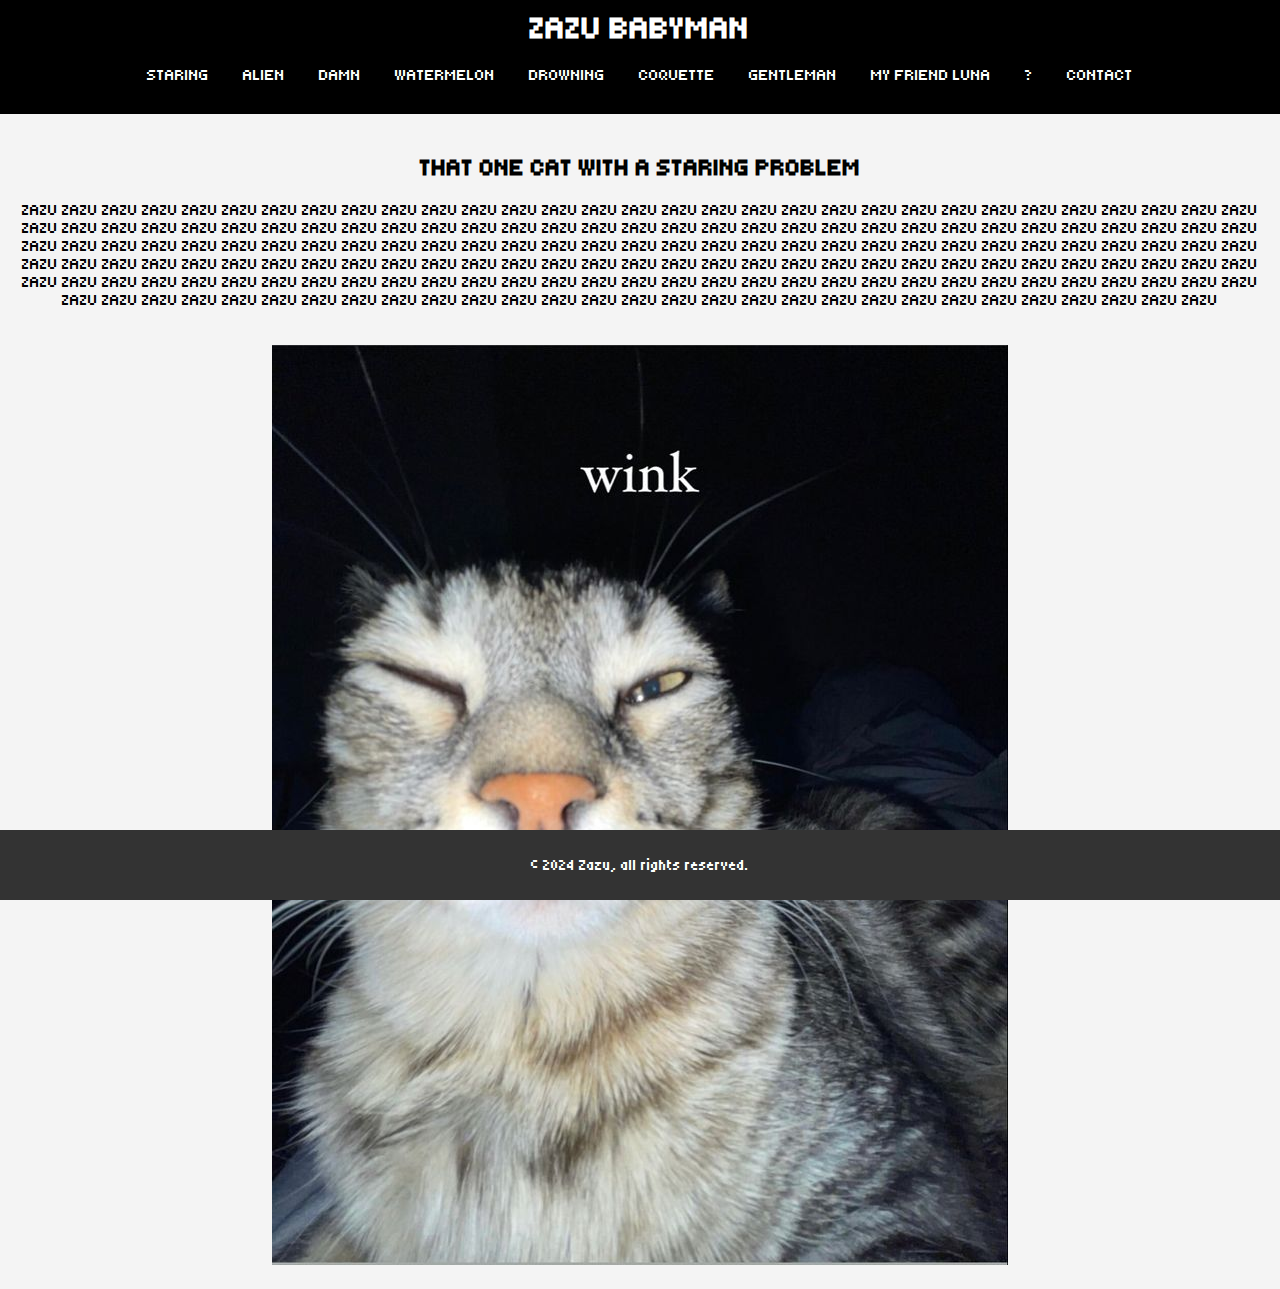
<file: index.html>
<!DOCTYPE html>
<html lang="pt-BR">
<head>
    <meta charset="UTF-8">
    <meta name="viewport" content="width=device-width, initial-scale=1.0">
    <title>Zazu Tribute</title>
    <link rel="stylesheet" href="style.css">
    <link rel="preconnect" href="https://fonts.googleapis.com">
    <link rel="preconnect" href="https://fonts.gstatic.com" crossorigin>
    <link href="https://fonts.googleapis.com/css2?family=Tiny5&display=swap" rel="stylesheet">
</head>
<body>
    <header>
        <h1>ZAZU BABYMAN</h1>
        <nav>
            <ul>
                <li><a href="stare.html">STARING</a></li>
                <li><a href="alien.html">ALIEN</a></li>
                <li><a href="kendrick.html">DAMN</a></li>
                <li><a href="watermelon.html">WATERMELON</a></li>
                <li><a href="drowning.html">DROWNING</a></li>
                <li><a href="coquette.html">COQUETTE</a></li>
                <li><a href="gentleman.html">GENTLEMAN</a></li>
                <li><a href="luna.html">MY FRIEND LUNA</a></li>
                <li><a href="sus.html">?</a></li>
                <li><a href="https://www.instagram.com/zazubabyman/">CONTACT</a></li>
            </ul>
        </nav>
    </header>

    <main>
        <section class="intro">
            <h2>THAT ONE CAT WITH A STARING PROBLEM</h2>
            <p>ZAZU ZAZU ZAZU ZAZU ZAZU ZAZU ZAZU ZAZU ZAZU ZAZU ZAZU ZAZU ZAZU ZAZU ZAZU ZAZU ZAZU ZAZU ZAZU ZAZU ZAZU ZAZU ZAZU ZAZU ZAZU ZAZU ZAZU ZAZU ZAZU ZAZU ZAZU ZAZU ZAZU ZAZU ZAZU ZAZU ZAZU ZAZU ZAZU ZAZU ZAZU ZAZU ZAZU ZAZU ZAZU ZAZU ZAZU ZAZU ZAZU ZAZU ZAZU ZAZU ZAZU ZAZU ZAZU ZAZU ZAZU ZAZU  ZAZU ZAZU ZAZU ZAZU ZAZU ZAZU ZAZU ZAZU ZAZU ZAZU ZAZU ZAZU ZAZU ZAZU ZAZU ZAZU ZAZU ZAZU ZAZU ZAZU ZAZU ZAZU ZAZU ZAZU ZAZU ZAZU ZAZU ZAZU ZAZU ZAZU ZAZU ZAZU ZAZU ZAZU ZAZU ZAZU ZAZU ZAZU ZAZU ZAZU ZAZU ZAZU ZAZU ZAZU ZAZU ZAZU ZAZU ZAZU ZAZU ZAZU ZAZU ZAZU ZAZU ZAZU ZAZU ZAZU ZAZU ZAZU ZAZU ZAZU ZAZU ZAZU ZAZU ZAZU ZAZU ZAZU ZAZU ZAZU ZAZU ZAZU ZAZU ZAZU ZAZU ZAZU ZAZU ZAZU ZAZU ZAZU ZAZU ZAZU ZAZU ZAZU ZAZU ZAZU ZAZU ZAZU ZAZU ZAZU ZAZU ZAZU ZAZU ZAZU ZAZU ZAZU ZAZU ZAZU ZAZU ZAZU ZAZU ZAZU ZAZU ZAZU ZAZU ZAZU ZAZU ZAZU ZAZU ZAZU ZAZU ZAZU ZAZU ZAZU ZAZU ZAZU ZAZU ZAZU ZAZU ZAZU ZAZU ZAZU ZAZU ZAZU ZAZU ZAZU ZAZU ZAZU</p>
            <p></p>
            <img src="wink.jpg" alt="Imagem Exemplo">
        </section>
    </main>

    <footer>
        <p>&copy; 2024 Zazu, all rights reserved.</p>
    </footer>
</body>
</html>
</file>
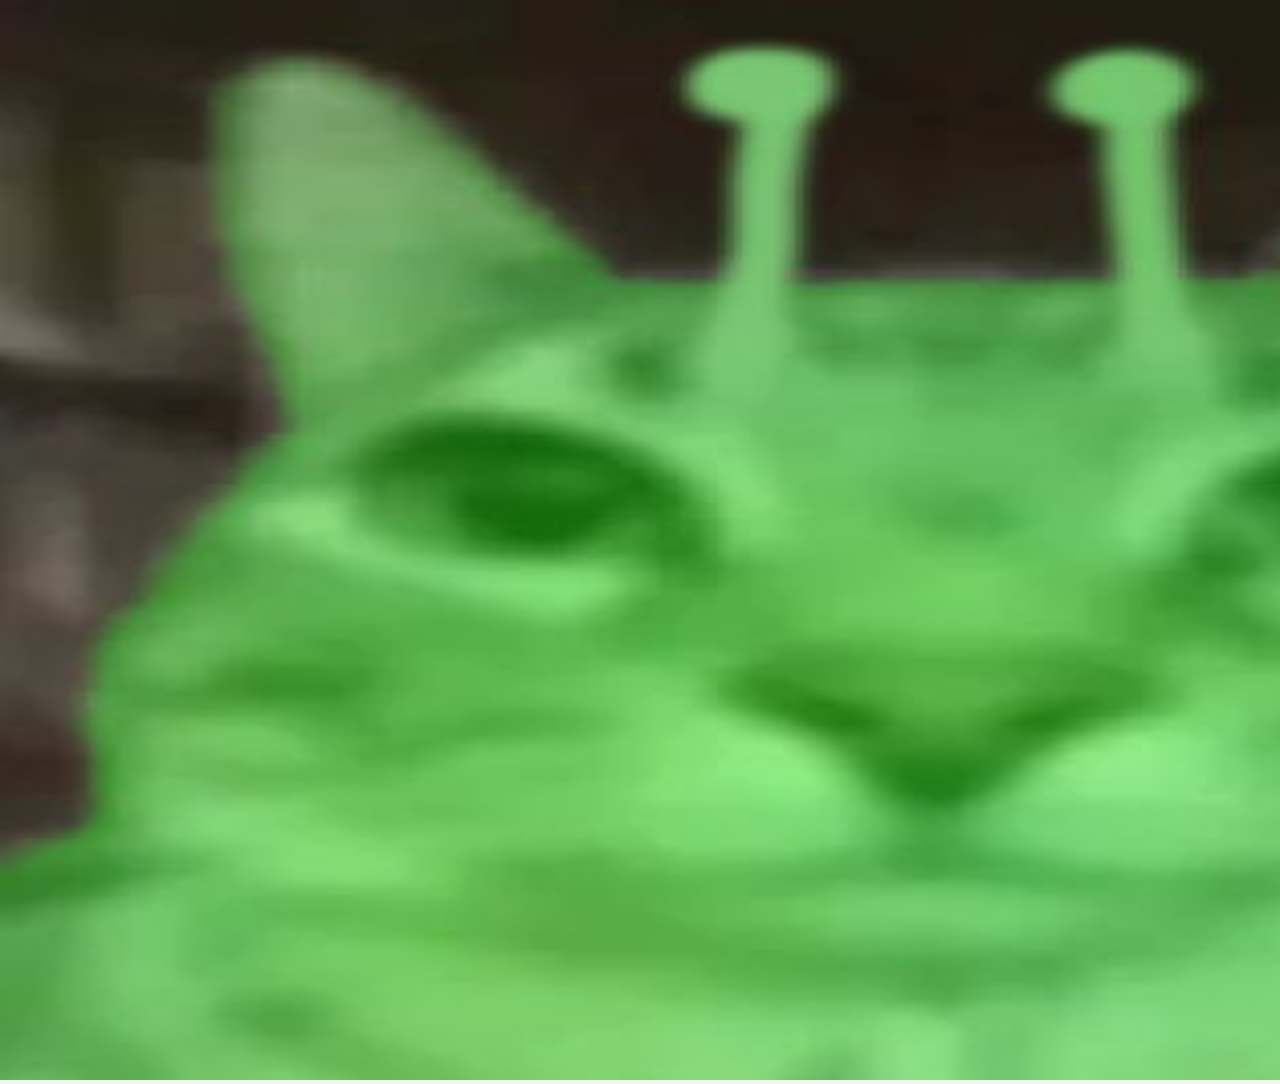
<file: alien.html>
<!DOCTYPE html>
<html lang="en">
<head>
    <meta charset="UTF-8">
    <meta name="viewport" content="width=device-width, initial-scale=1.0">
    <title>Cute</title>
    <link rel="stylesheet" href="style.css">
</head>
<body>
    <img src="images (8).jpg" alt="alien", width="1920", height="1080">
</body>
</html>
</file>
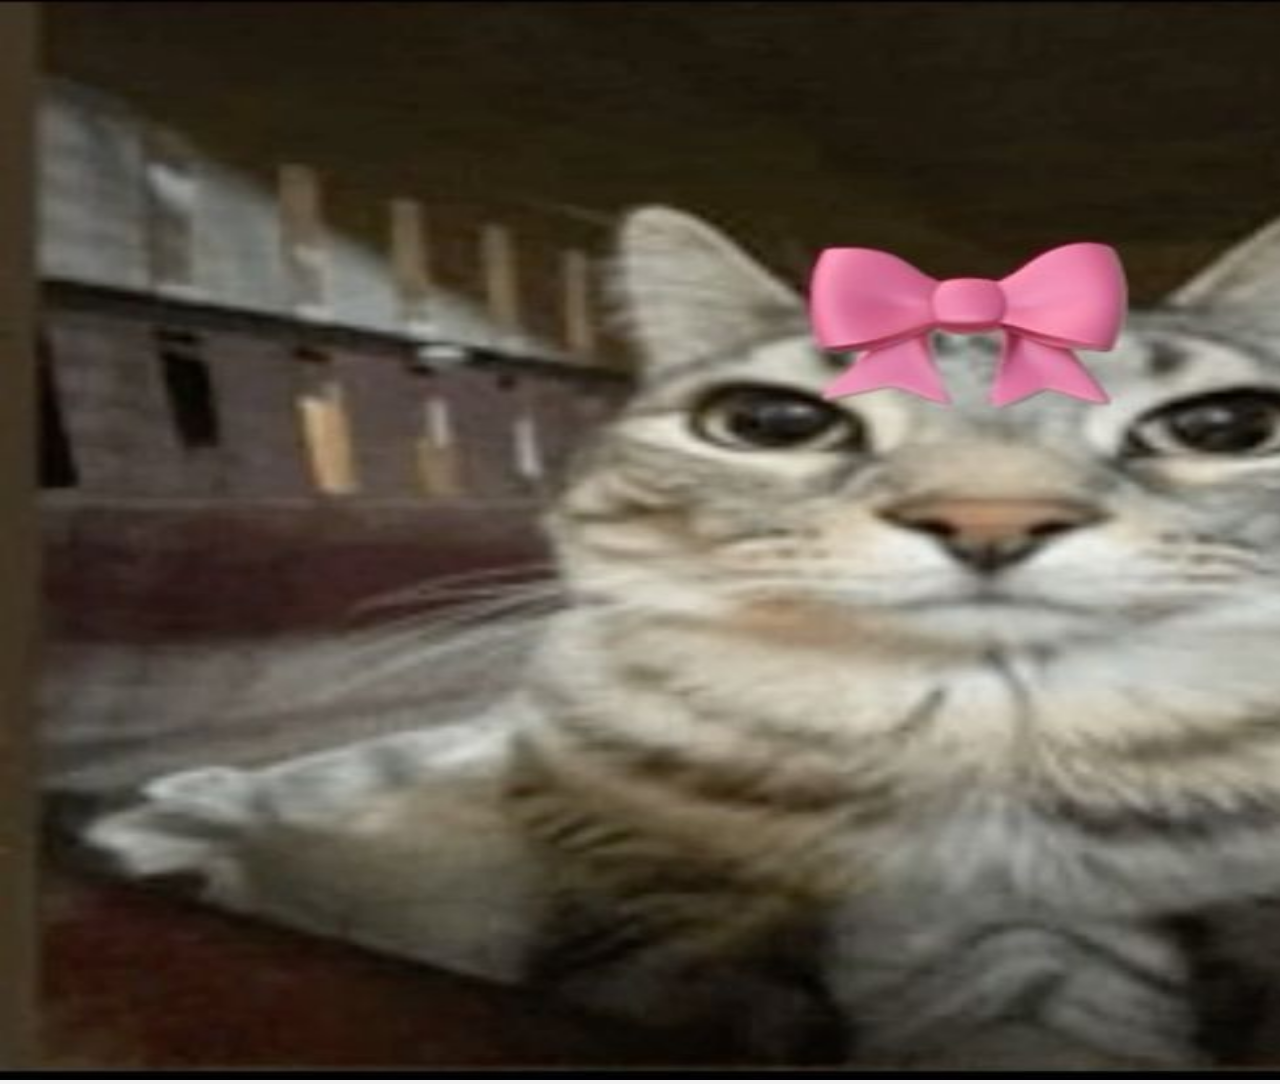
<file: coquette.html>
<!DOCTYPE html>
<html lang="en">
<head>
    <meta charset="UTF-8">
    <meta name="viewport" content="width=device-width, initial-scale=1.0">
    <title>Cute</title>
    <link rel="stylesheet" href="style.css">
</head>
<body>
    <img src="images (6).jpg" alt="coquette", width="1920", height="1080">
</body>
</html>
</file>
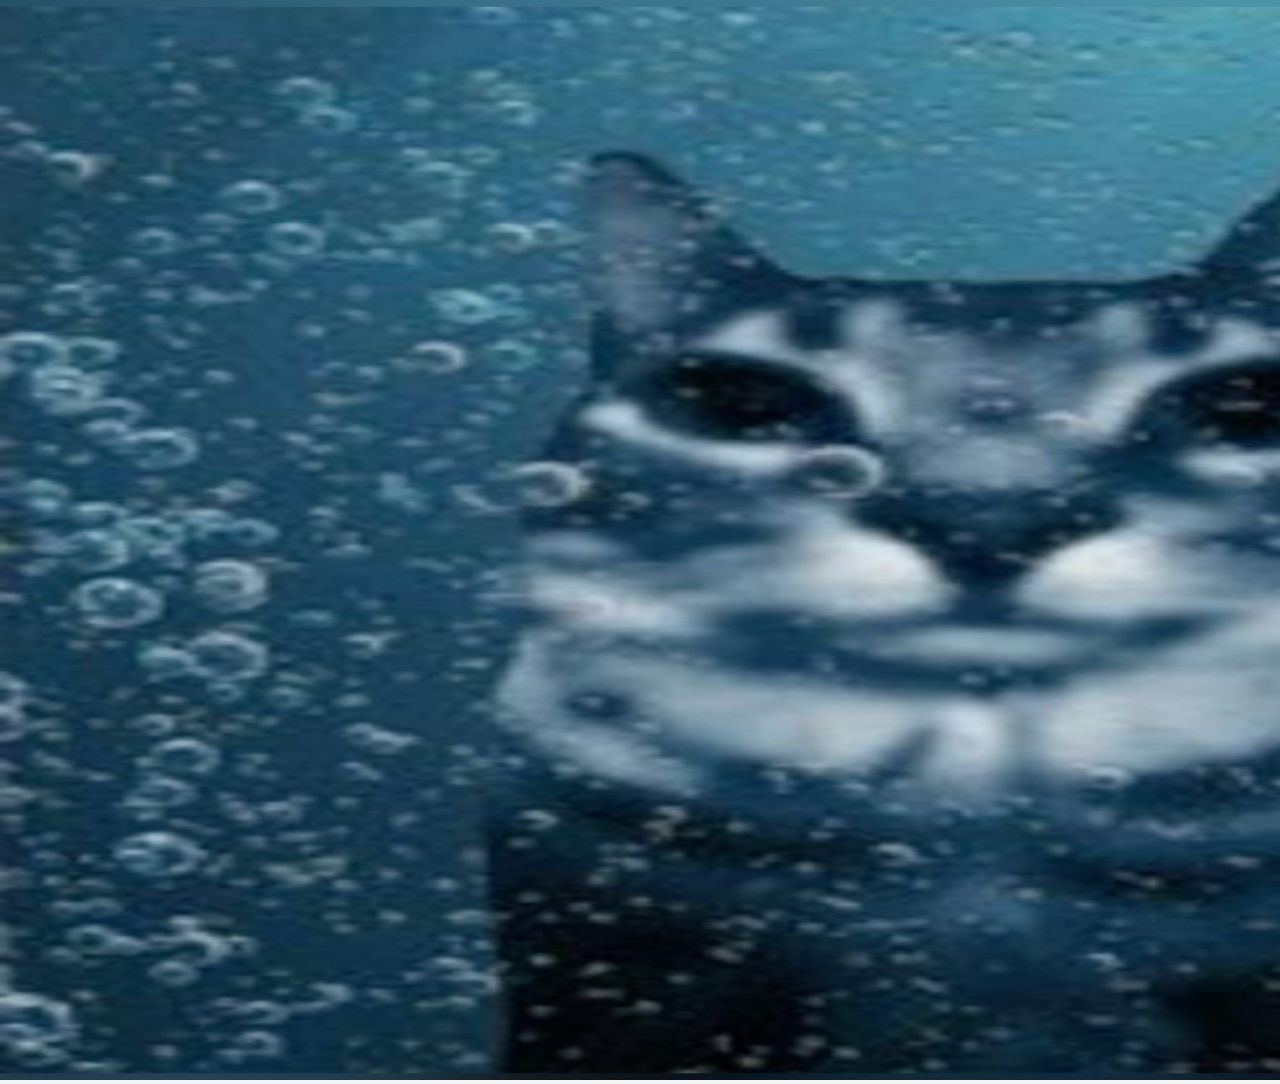
<file: drowning.html>
<!DOCTYPE html>
<html lang="en">
<head>
    <meta charset="UTF-8">
    <meta name="viewport" content="width=device-width, initial-scale=1.0">
    <title>Drowning</title>
    <link rel="stylesheet" href="style.css">
</head>
<body>
    <img src="images (5).jpg" alt="drowning", width="1920", height="1080">
</body>
</html>
</file>
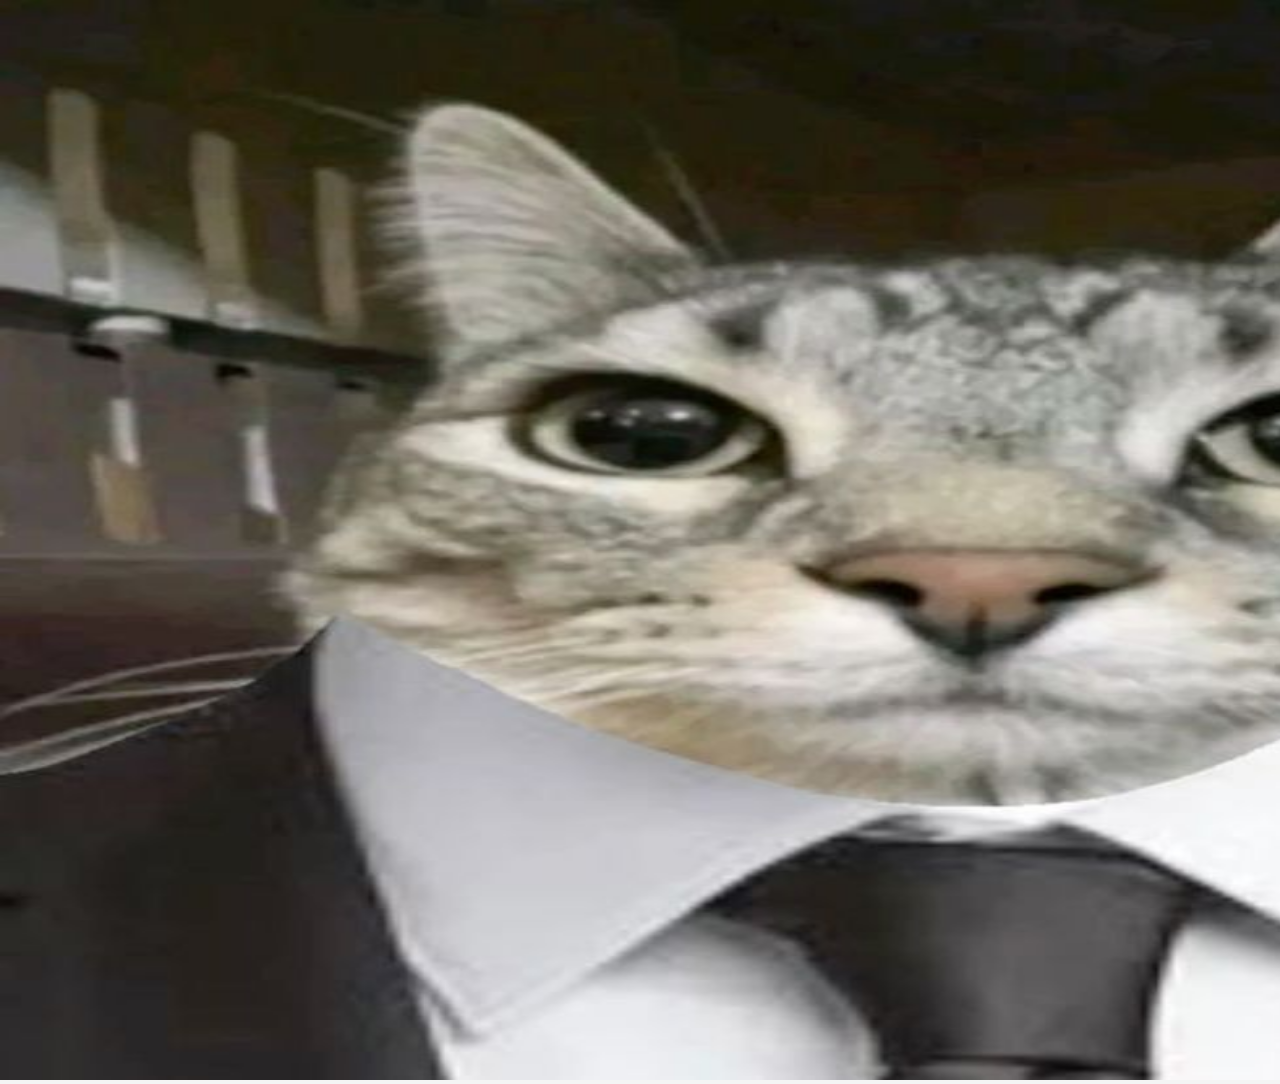
<file: gentleman.html>
<!DOCTYPE html>
<html lang="en">
<head>
    <meta charset="UTF-8">
    <meta name="viewport" content="width=device-width, initial-scale=1.0">
    <title>Cute</title>
    <link rel="stylesheet" href="style.css">
</head>
<body>
    <img src="images (7).jpg" alt="gentleman", width="1920", height="1080">
</body>
</html>
</file>
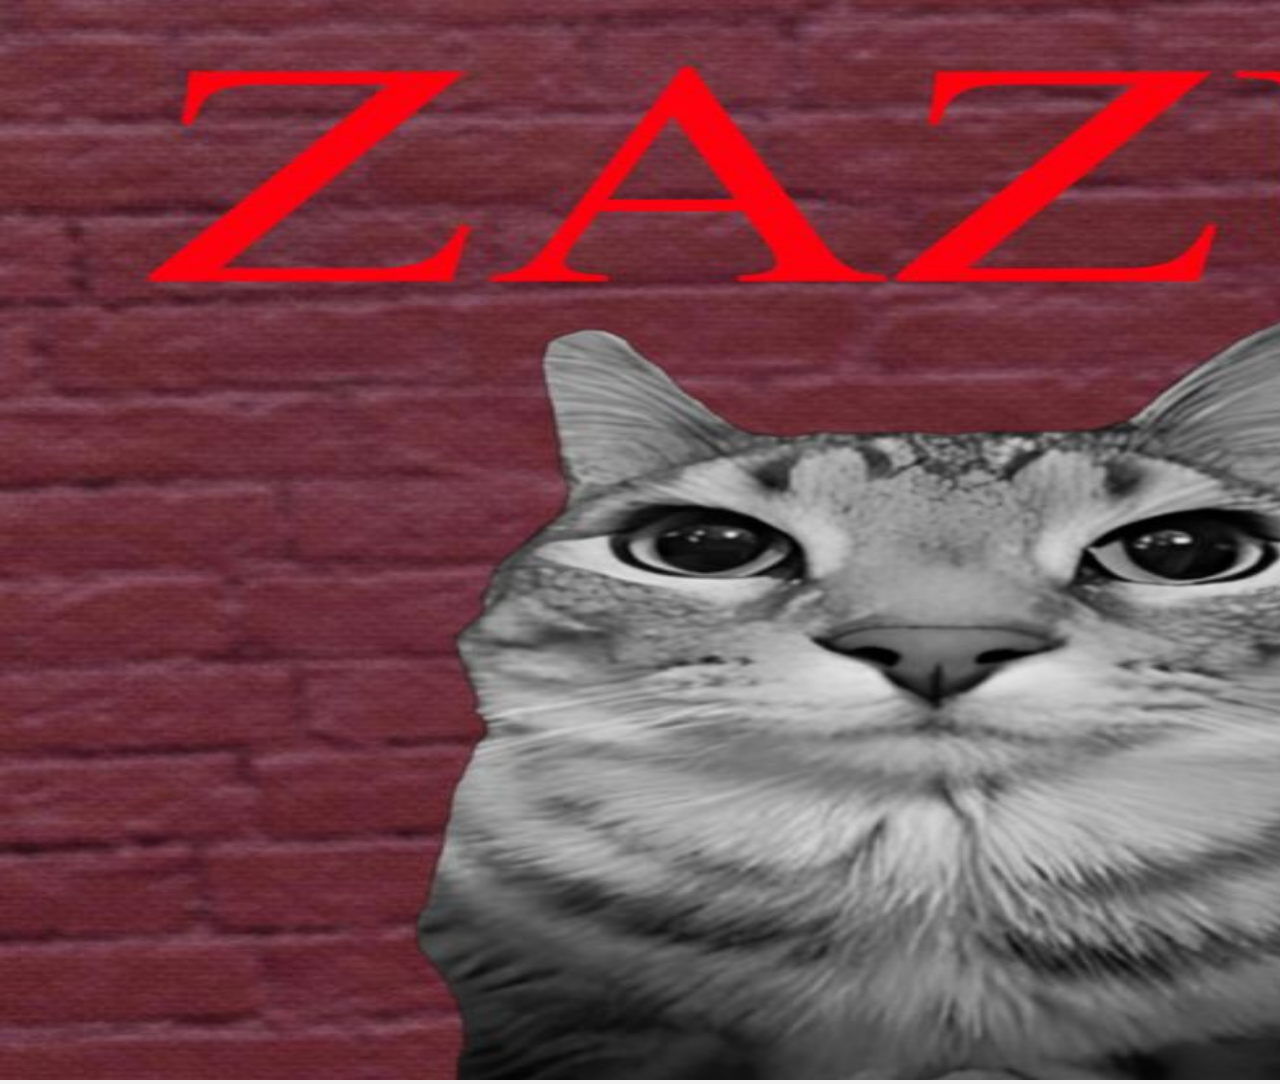
<file: kendrick.html>
<!DOCTYPE html>
<html lang="en">
<head>
    <meta charset="UTF-8">
    <meta name="viewport" content="width=device-width, initial-scale=1.0">
    <title>Damn</title>
    <link rel="stylesheet" href="style.css">
</head>
<body>
    <img src="images (3).jpg" alt="kendrick", width="1920", height="1080">
</body>
</html>
</file>
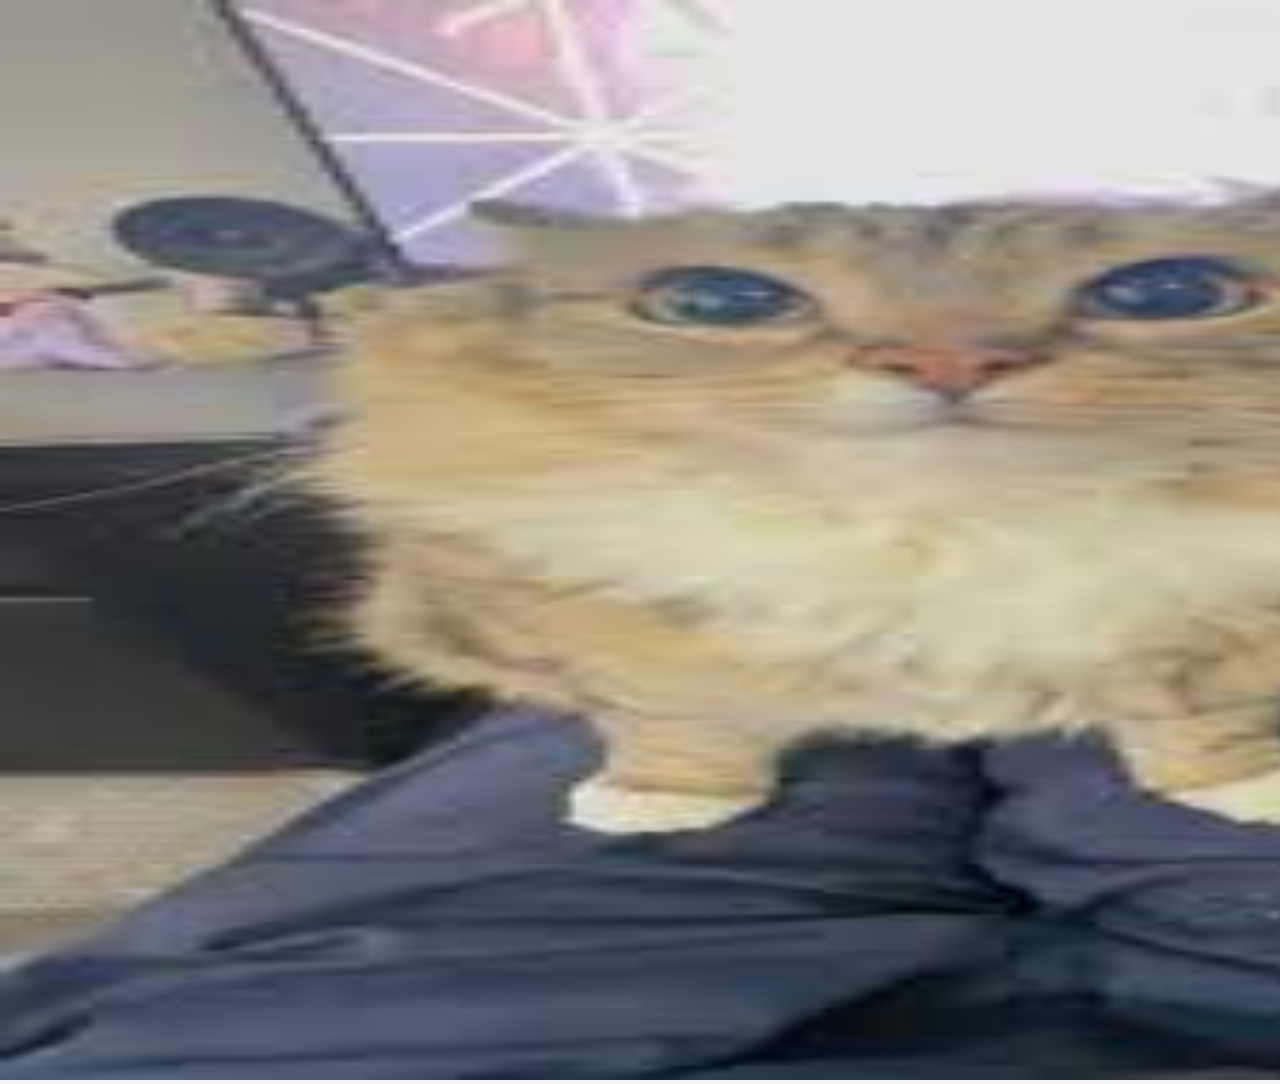
<file: luna.html>
<!DOCTYPE html>
<html lang="en">
<head>
    <meta charset="UTF-8">
    <meta name="viewport" content="width=device-width, initial-scale=1.0">
    <title>Luna</title>
    <link rel="stylesheet" href="style.css">
</head>
<body>
    <img src="Luna.jpg" alt="AAAAAA", width="1920", height="1080">
</body>
</html>
</file>
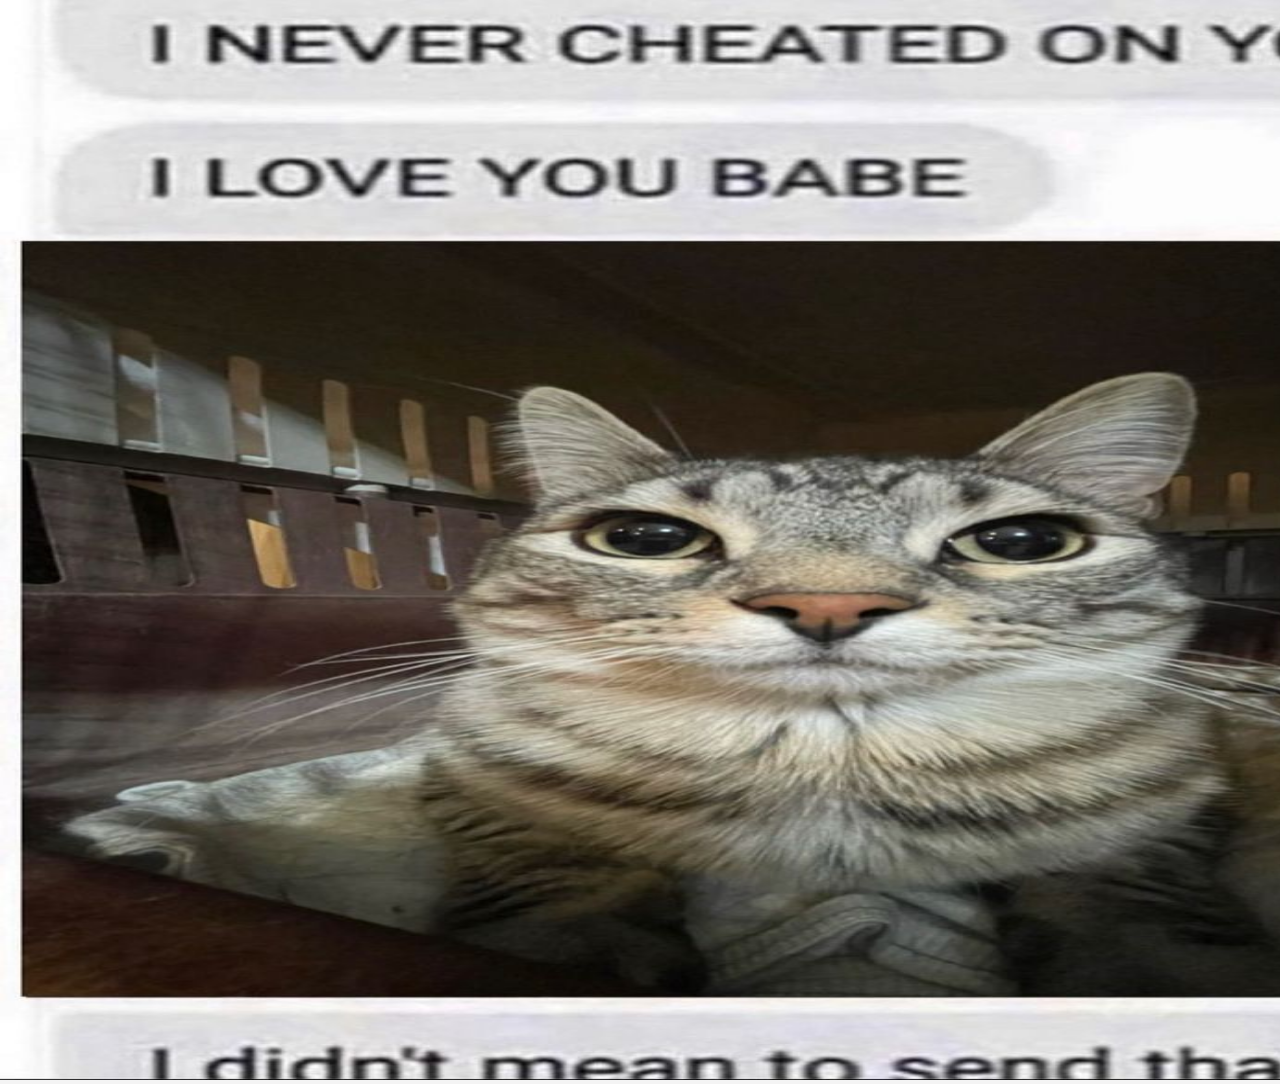
<file: stare.html>
<!DOCTYPE html>
<html lang="en">
<head>
    <meta charset="UTF-8">
    <meta name="viewport" content="width=device-width, initial-scale=1.0">
    <title>Staring</title>
    <link rel="stylesheet" href="style.css">
</head>
<body>
    <img src="stare.jpg" alt="AAAAAbbA", width="1920", height="1080">
</body>
</html>
</file>
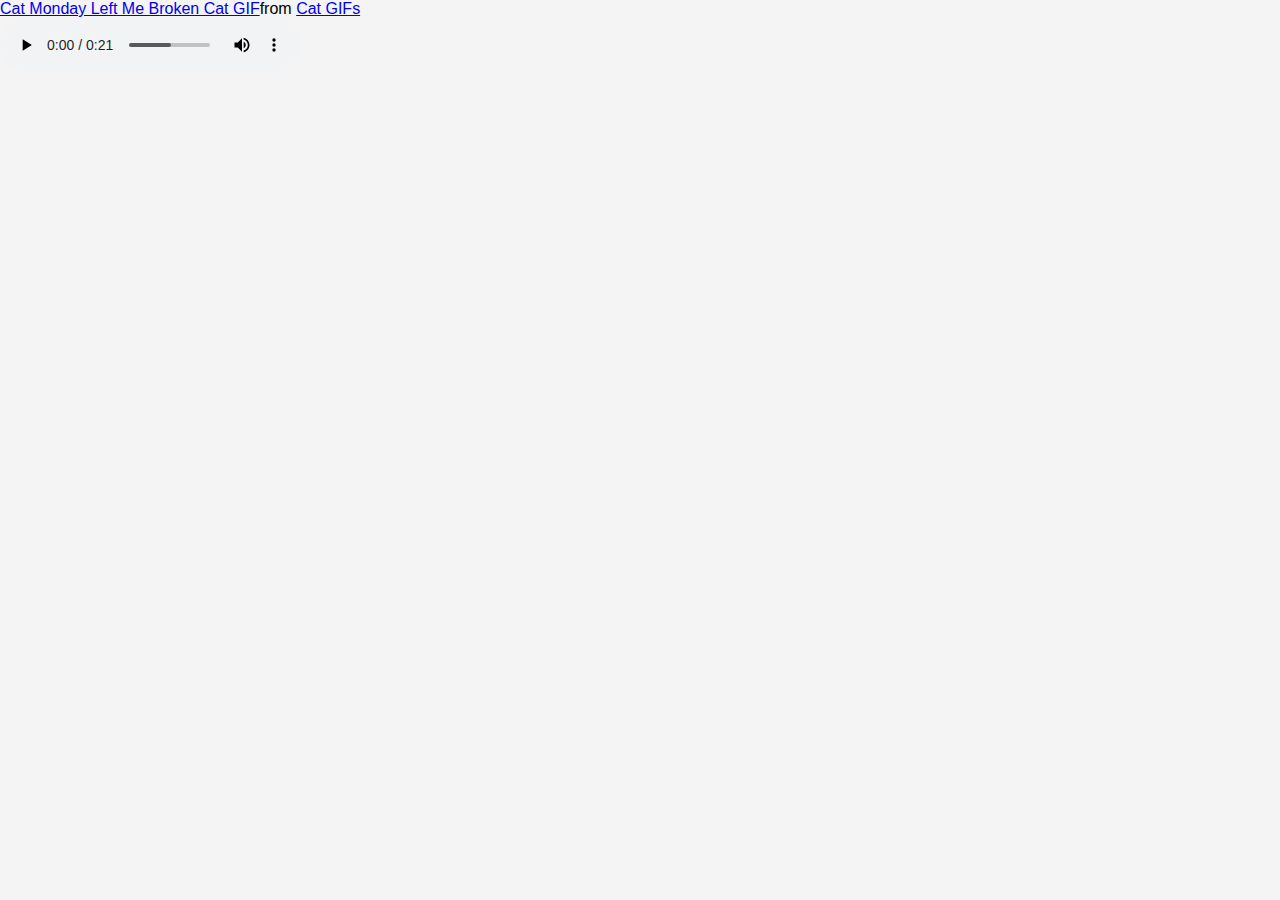
<file: sus.html>
<!DOCTYPE html>
<html lang="en">
<head>
    <meta charset="UTF-8">
    <meta name="viewport" content="width=device-width, initial-scale=1.0">
    <title>Drowning</title>
    <link rel="stylesheet" href="style.css">
</head>
<body>
    <div class="tenor-gif-embed" data-postid="4255367456898854409" data-share-method="host" data-aspect-ratio="0.795181" data-width="40%"><a href="https://tenor.com/view/cat-monday-left-me-broken-cat-talking-cat-gif-4255367456898854409">Cat Monday Left Me Broken Cat GIF</a>from <a href="https://tenor.com/search/cat-gifs">Cat GIFs</a></div> <script type="text/javascript" async src="https://tenor.com/embed.js", ></script>
    <audio autoplay loop controls>
        <source src="Monday left me broken.mp3" type="audio/mpeg">
    </audio>
</body>
</html>
</file>
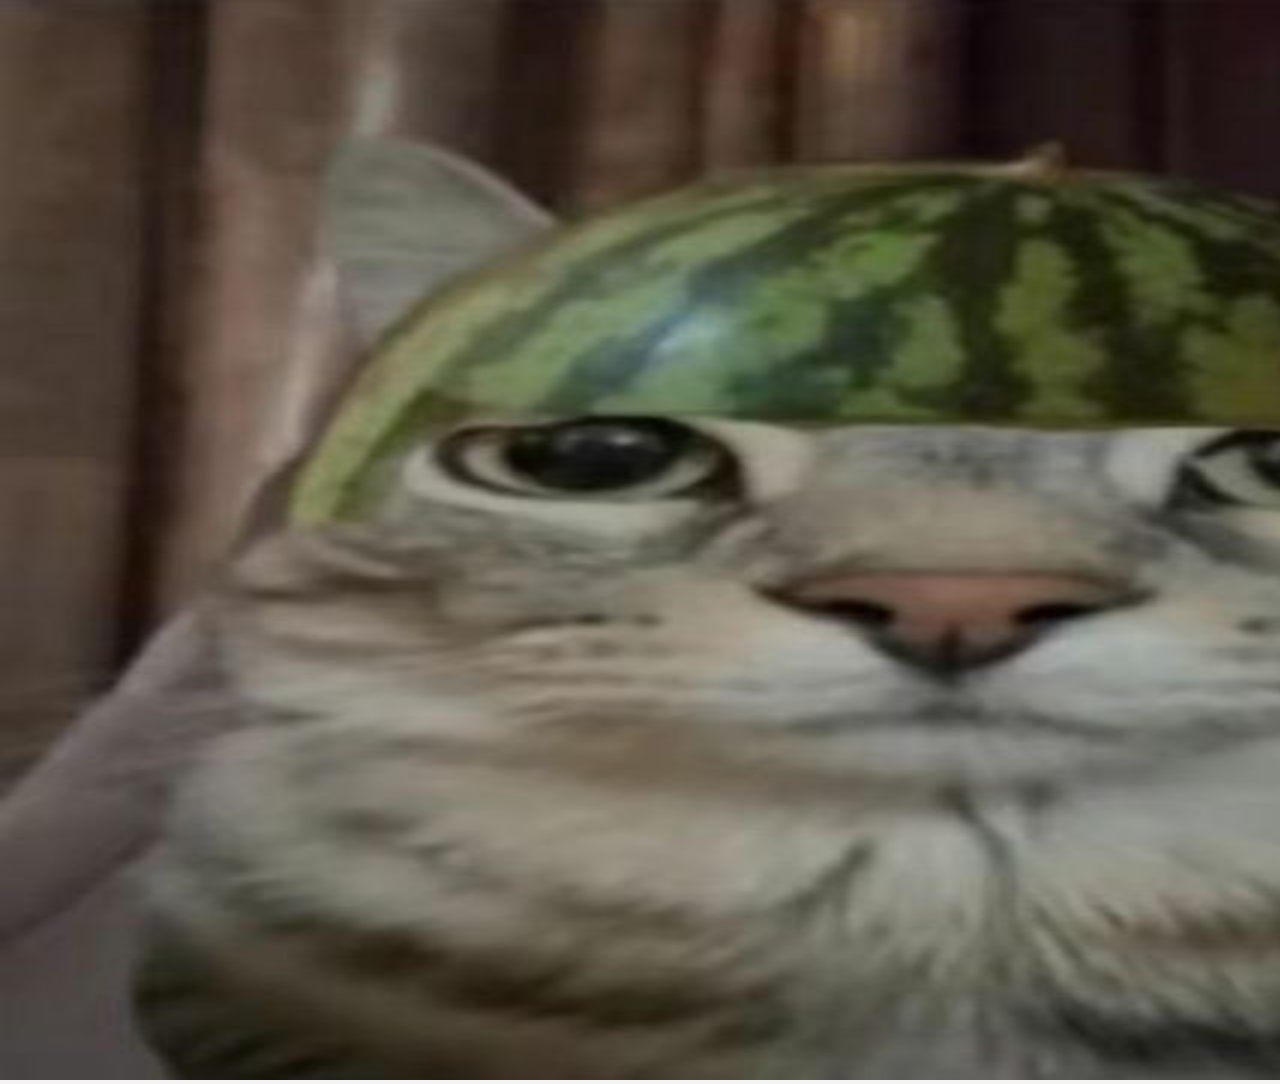
<file: watermelon.html>
<!DOCTYPE html>
<html lang="en">
<head>
    <meta charset="UTF-8">
    <meta name="viewport" content="width=device-width, initial-scale=1.0">
    <title>Watermelon</title>
    <link rel="stylesheet" href="style.css">
</head>
<body>
    <img src="images (4).jpg" alt="watermelon", width="1920", height="1080">
</body>
</html>
</file>
<file: style.css>
.tiny5-regular {
    font-family: "Tiny5", sans-serif;
    font-weight: 400;
    font-style: normal;
}
  
body {
    font-family: "Tiny5", sans-serif;
    margin: 0;
    padding: 0;
    background-color: #f4f4f4;
    color: #000000;
}


header {
    background-color: #000000;
    color: white;
    padding: 10px 0;
    text-align: center;
}

header h1 {
    margin: 0;
}

nav ul {
    list-style-type: none;
    margin: 20px;
    padding: 0;
}

nav ul li {
    display: inline;
    margin: 0 15px;
}

nav ul li a {
    color: white;
    text-decoration: none;
}

nav ul li a:hover {
    text-decoration: underline;
}

main {
    padding: 20px;
    text-align: center;
}

.intro img {
    max-width: 100%;
    height: auto;
    margin-top: 20px;
}

footer {
    background-color: #333;
    color: white;
    text-align: center;
    padding: 10px 0;
    position: fixed;
    width: 100%;
    bottom: 0;
}
</file>
